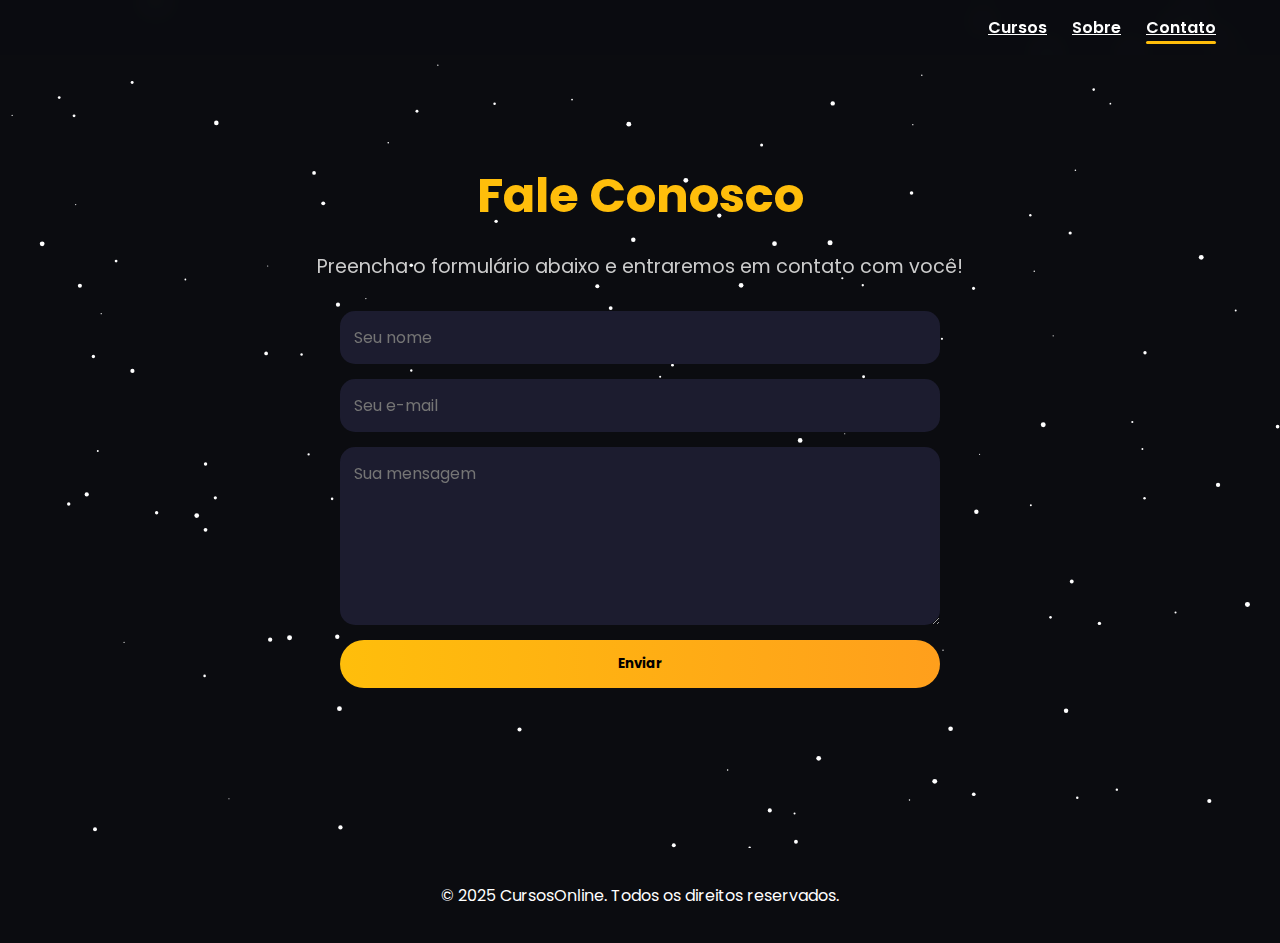
<file: contato.html>
<!DOCTYPE html>
<html lang="pt-BR">
<head>
<meta charset="UTF-8">
<meta name="viewport" content="width=device-width, initial-scale=1.0">
<title>Fale conosco</title>
<link href="https://fonts.googleapis.com/css2?family=Poppins:wght@400;600;700&display=swap" rel="stylesheet">
<style>
/* RESET */
*{margin:0;padding:0;box-sizing:border-box;font-family:'Poppins',sans-serif;}
body{background:#0b0c10;color:#fff;overflow-x:hidden;scroll-behavior:smooth;}

/* HEADER */
header{position:fixed;width:100%;top:0;z-index:100;background:rgba(11,12,16,0.85);backdrop-filter:blur(12px);transition:.3s;}
header.scrolled{background:rgba(11,12,16,1);}
header nav ul{display:flex;justify-content:flex-end;list-style:none;width:90%;margin:0 auto;padding:15px 0;}
header nav ul li{margin-left:25px;}
header nav ul li a{color:#fff;font-weight:600;position:relative;transition:.3s;}
header nav ul li a.active::after{
  content:"";position:absolute;bottom:-5px;left:0;width:100%;height:3px;background:#ffbe0b;border-radius:3px;
}
header nav ul li a:hover{color:#ffbe0b;}

/* CONTATO SECTION */
.contato-section{
    display:flex;
    flex-direction:column;
    align-items:center;
    justify-content:center;
    min-height:80vh;
    padding:160px 10%;
    position:relative;
    z-index:2;
}
.contato-section h1{font-size:3rem;margin-bottom:20px;color:#ffbe0b;animation:fadeUp 1s ease-out;}
.contato-section p{font-size:1.2rem;margin-bottom:30px;color:#ccc;animation:fadeUp 1s ease-out;}
.contato-form{width:100%;max-width:600px;display:flex;flex-direction:column;animation:fadeUp 1s ease-out;}
.contato-form input,
.contato-form textarea{margin-bottom:15px;padding:14px;border-radius:15px;border:none;background:#1c1c2f;color:#fff;font-size:16px;outline:none;}
.contato-form button{padding:14px 25px;border:none;border-radius:25px;background:linear-gradient(90deg,#ffbe0b,#ff9f1c);color:#000;font-weight:700;cursor:pointer;transition:0.3s;}
.contato-form button:hover{transform:scale(1.05);}

/* FOOTER */
footer{background:#0b0c10;color:white;text-align:center;padding:35px 0;position:relative;z-index:2;}

/* PARTICULAS GALAXIA */
canvas{position:absolute;top:0;left:0;width:100%;height:100%;z-index:1;pointer-events:none;}

/* ANIMATIONS */
@keyframes fadeUp{0%{opacity:0;transform:translateY(40px);}100%{opacity:1;transform:translateY(0);}}
</style>
</head>
<body>

<header>
<nav>
<ul>
<li><a href="index.html">Cursos</a></li>
<li><a href="sobre.html">Sobre</a></li>
<li><a href="contato.html" class="active">Contato</a></li>
</ul>
</nav>
</header>

<canvas id="galaxy"></canvas>

<section class="contato-section">
<h1>Fale Conosco</h1>
<p>Preencha o formulário abaixo e entraremos em contato com você!</p>
<form class="contato-form" action="#" method="POST">
<input type="text" name="nome" placeholder="Seu nome" required>
<input type="email" name="email" placeholder="Seu e-mail" required>
<textarea name="mensagem" rows="6" placeholder="Sua mensagem" required></textarea>
<button type="submit">Enviar</button>
</form>
</section>

<footer>
<p>© 2025 CursosOnline. Todos os direitos reservados.</p>
</footer>

<script>
// GALAXIA COM PARTICULAS
const canvas = document.getElementById('galaxy');
const ctx = canvas.getContext('2d');
let w = canvas.width = window.innerWidth;
let h = canvas.height = window.innerHeight;
window.addEventListener('resize',()=>{w=canvas.width=window.innerWidth; h=canvas.height=window.innerHeight;});

let stars = [];
for(let i=0;i<150;i++){
    stars.push({x:Math.random()*w, y:Math.random()*h, radius:Math.random()*2+0.5, speed:Math.random()*0.5+0.1});
}

function animateStars(){
    ctx.clearRect(0,0,w,h);
    stars.forEach(s=>{
        s.y -= s.speed;
        if(s.y<0) s.y = h;
        ctx.beginPath();
        ctx.arc(s.x,s.y,s.radius,0,Math.PI*2);
        ctx.fillStyle='white';
        ctx.fill();
    });
    requestAnimationFrame(animateStars);
}
animateStars();

// SCROLL HEADER
window.addEventListener('scroll',()=>{
    if(window.scrollY>50) document.querySelector('header').classList.add('scrolled');
    else document.querySelector('header').classList.remove('scrolled');
});
</script>

</body>
</html>
</file>
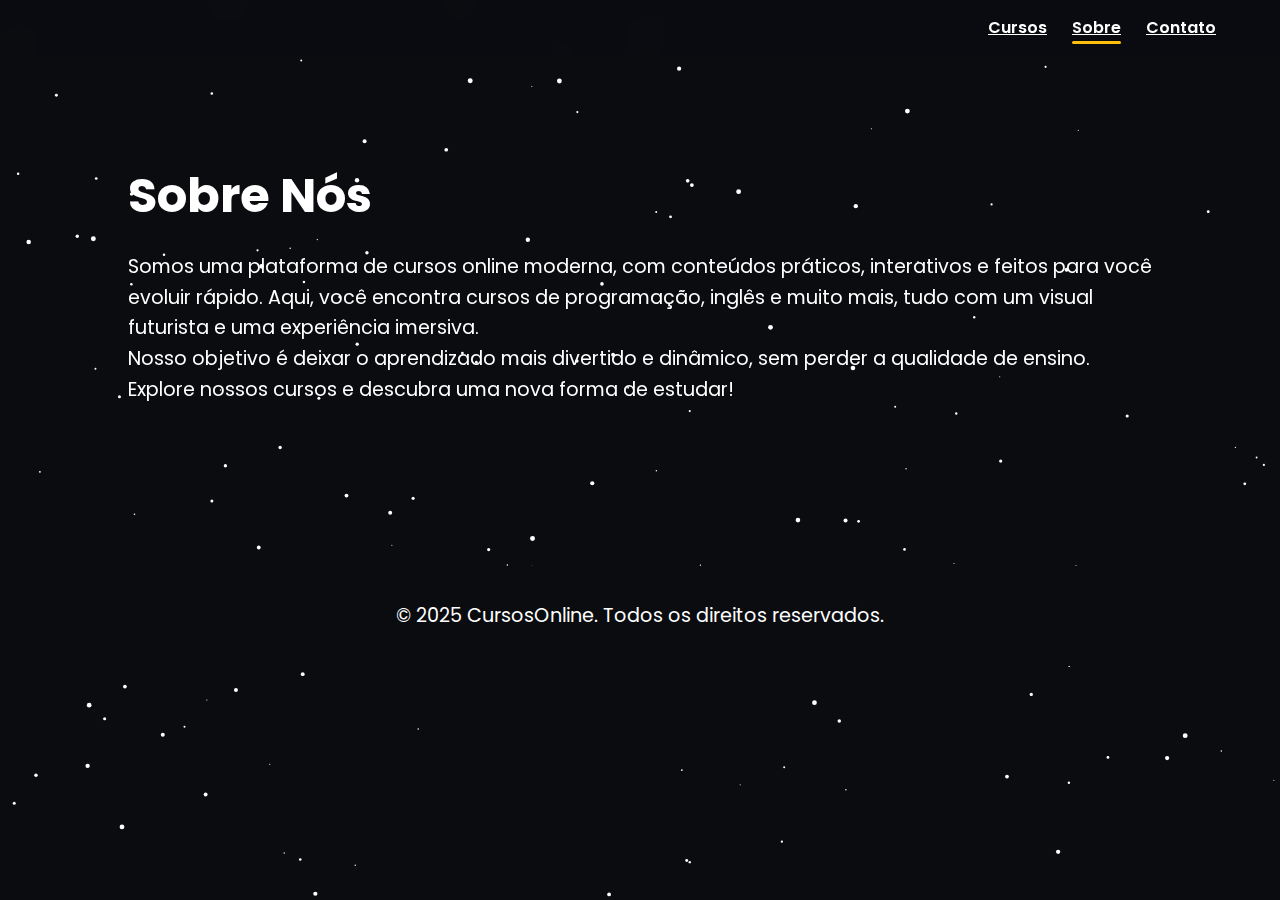
<file: sobre.html>
<!DOCTYPE html>
<html lang="pt-BR">
<head>
<meta charset="UTF-8">
<meta name="viewport" content="width=device-width, initial-scale=1.0">
<title>Sobre</title>
<link href="https://fonts.googleapis.com/css2?family=Poppins:wght@400;600;700&display=swap" rel="stylesheet">

<style>
*{margin:0;padding:0;box-sizing:border-box;font-family:'Poppins',sans-serif;}
body{background:#0b0c10;color:#fff;scroll-behavior:smooth;overflow-x:hidden;}
header{position:fixed;width:100%;top:0;z-index:100;background:rgba(11,12,16,0.85);backdrop-filter:blur(12px);transition:.3s;}
header.scrolled{background:rgba(11,12,16,1);}
header nav ul{display:flex;justify-content:flex-end;list-style:none;width:90%;margin:0 auto;padding:15px 0;}
header nav ul li{margin-left:25px;}
header nav ul li a{color:#fff;font-weight:600;position:relative;transition:.3s;}
header nav ul li a.active::after{content:"";position:absolute;bottom:-5px;left:0;width:100%;height:3px;background:#ffbe0b;border-radius:3px;}
header nav ul li a:hover{color:#ffbe0b;}

section{padding:160px 10%;position:relative;z-index:2;}
h1{font-size:3rem;margin-bottom:20px;}
p{font-size:1.2rem;line-height:1.6;}
footer{background:#0b0c10;color:white;text-align:center;padding:35px 0;position:relative;z-index:2;}
canvas{position:absolute;top:0;left:0;width:100%;height:100%;z-index:1;pointer-events:none;}
</style>
</head>
<body>

<header>
  <nav>
    <ul>
      <li><a href="./index.html" id="link-cursos">Cursos</a></li>
      <li><a href="./sobre.html" id="link-sobre">Sobre</a></li>
      <li><a href="./contato.html" id="link-contato">Contato</a></li>
    </ul>
  </nav>
</header>

<canvas id="galaxy"></canvas>

<section>
<h1>Sobre Nós</h1>
<p>Somos uma plataforma de cursos online moderna, com conteúdos práticos, interativos e feitos para você evoluir rápido. Aqui, você encontra cursos de programação, inglês e muito mais, tudo com um visual futurista e uma experiência imersiva.</p>
<p>Nosso objetivo é deixar o aprendizado mais divertido e dinâmico, sem perder a qualidade de ensino. Explore nossos cursos e descubra uma nova forma de estudar!</p>
</section>

<footer>
<p>© 2025 CursosOnline. Todos os direitos reservados.</p>
</footer>

<script>
// GALAXIA COM PARTICULAS
const canvas = document.getElementById('galaxy');
const ctx = canvas.getContext('2d');
let w=canvas.width=window.innerWidth;
let h=canvas.height=window.innerHeight;
window.addEventListener('resize',()=>{w=canvas.width=window.innerWidth;h=canvas.height=window.innerHeight;});

let stars=[];
for(let i=0;i<150;i++){
  stars.push({x:Math.random()*w,y:Math.random()*h,radius:Math.random()*2+0.5,speed:Math.random()*0.5+0.1});
}

function animateStars(){
  ctx.clearRect(0,0,w,h);
  stars.forEach(s=>{
    s.y-=s.speed;
    if(s.y<0)s.y=h;
    ctx.beginPath();
    ctx.arc(s.x,s.y,s.radius,0,Math.PI*2);
    ctx.fillStyle='white';
    ctx.fill();
  });
  requestAnimationFrame(animateStars);
}
animateStars();

// SCROLL HEADER
window.addEventListener('scroll',()=>{
  if(window.scrollY>50) document.querySelector('header').classList.add('scrolled');
  else document.querySelector('header').classList.remove('scrolled');
});

// DESTACA PAGINA ATUAL
const links = {
  "cursos.html": document.getElementById('link-cursos'),
  "sobre.html": document.getElementById('link-sobre'),
  "contato.html": document.getElementById('link-contato')
};

const currentPage = window.location.pathname.split("/").pop();
if(links[currentPage]) links[currentPage].classList.add('active');
</script>

</body>
</html>
</file>
